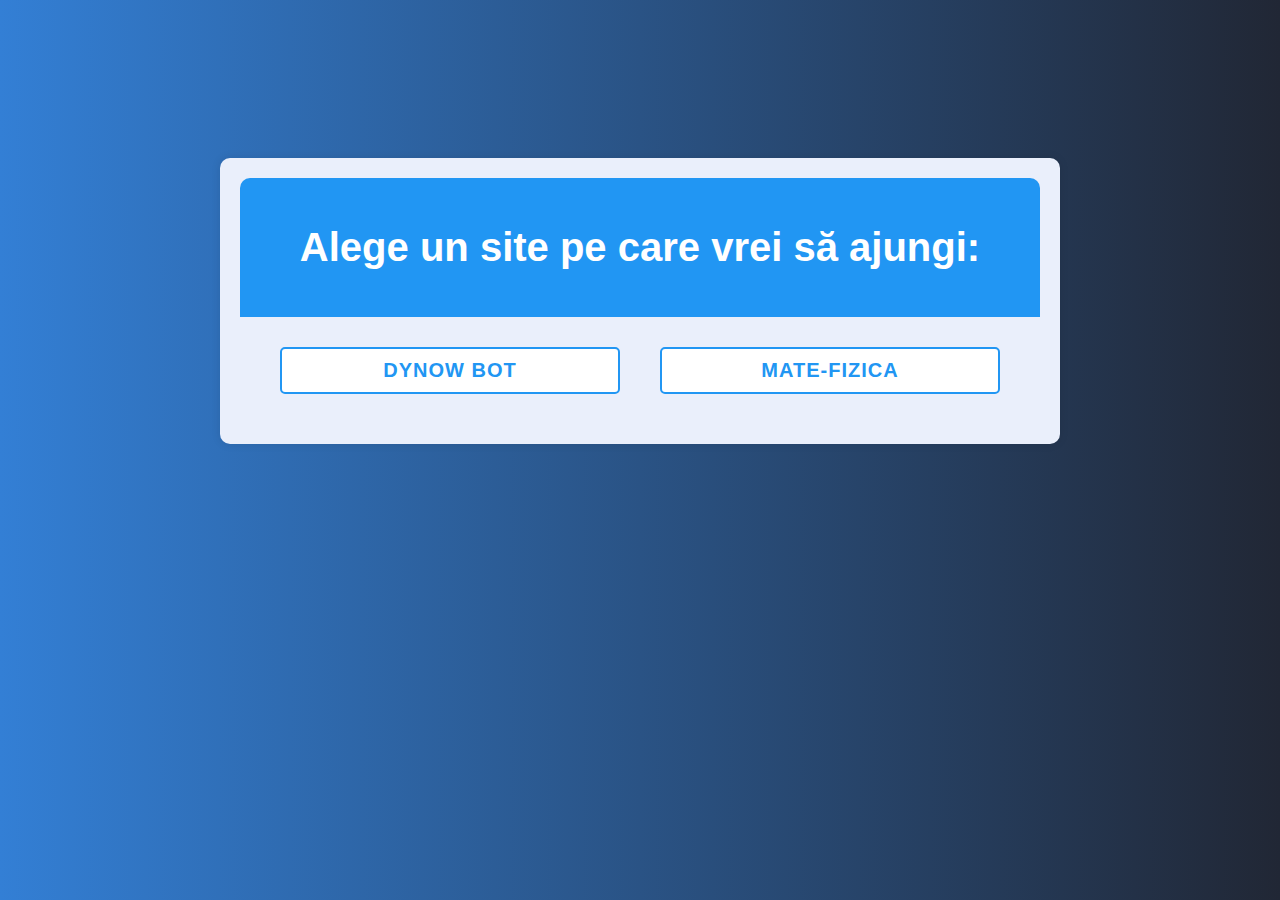
<file: index.html>
<!DOCTYPE html>
<html>
    <head>
        <meta charset="UTF-8"/>
        <meta http-equiv="X-UA-Compatible" content="IE=Edge,chrome=1">
        <base href="https://dynow.tk/" />
        <title>mainpage - dynow.tk</title>
        <meta name="description" content="dynow.tk oferă acces elevilor din România la tool-uri precum DynoW BOT pentru a îi ajuta să învete la materii precum fizică cu ajutorul dynoshop.tk și multe alte resurse pentru bacalaureat.">
        <meta name="content-language" content="ro">
        <meta name="robots" content="All">
        <meta name="viewport" content="width=device-width, initial-scale=1.0">
        <link rel="canonical" href="https://dynow.tk/" />
        <meta property="og:locale" content="ro_RO" />
        <meta property="og:type" content="website" />
        <meta property="og:title" content="dynow.tk - mainpage" />
        <meta property="og:description" content="dynow.tk oferă acces elevilor din România la tool-uri precum DynoW BOT pentru a îi ajuta să învete la materii precum fizică cu ajutorul dynoshop.tk și multe alte resurse pentru bacaleureat."/>
        <meta property="og:type" content="website" />
        <meta property="og:image" content="assets/img/Dyno3.png"/>
        <meta property="og:url" content="https://dynow.tk/" />
        <meta property="og:site_name" content="DynoW" />
        <meta name="keywords" content="DynoW, DynoW BOT, discord bot" />
        <link rel="apple-touch-icon" type="image/png" sizes="180x180" href="assets/img/Dyno3.png">
        <link rel="icon" type="image/png" sizes="16x16" href="assets/img/Dyno1.png">
        <link rel="icon" type="image/png" sizes="32x32" href="assets/img/Dyno2.png">
        <link rel="icon" type="image/png" sizes="180x180" href="assets/img/Dyno3.png">
        <link rel="icon" type="image/png" sizes="192x192" href="assets/img/Dyno4.png">
        <link rel="icon" type="image/png" sizes="512x512" href="assets/img/Dyno5.png">
        <style type="text/css">
            body {
                background: url('assets/img/bg-pattern.png'), linear-gradient(to left, #212735, #337fd5 ) ; text-align: center; padding-top: 150px; padding-left: 6rem; padding-right: 6rem; font: 20px Helvetica, sans-serif; color: #fff; 
            }
            .container {
                max-width: 800px;
                margin: 0 auto;
                background-color: #eaeffb;
                padding: 20px;
                border-radius: 10px;
                box-shadow: 0 0 10px rgba(0,0,0,0.1);
            }
            header {
                background-color: #2196F3; /* Blue */
                color: #fff;
                text-align: center;
                padding: 20px 0;
                border-top-left-radius: 10px;
                border-top-right-radius: 10px;
            }
            section {
                padding: 20px;
            }
            .options {
                display: flex;
                justify-content: center;
            }
            .site-button {
                padding: 10px 20px;
                margin: 10px 20px;
                border: none;
                border-radius: 5px;
                text-transform: uppercase;
                font-weight: bold;
                letter-spacing: 1px;
                cursor: pointer;
                width: 100%;
                font-size: 20px;
            }
            .site-a {
                background-color: #fff; /* White */
                color: #2196F3; /* Blue */
                border: 2px solid #2196F3;
            }
            .site-b {
                background-color: #fff; /* White */
                color: #2196F3; /* Blue */
                border: 2px solid #2196F3;
            }
            .site-button:hover {
                background-color: #2196F3; /* Blue */
                color: #fff;
            }
            @media (max-width: 768px) {
                body{ padding-top: 50px; padding-left: 1rem; padding-right: 1rem; }
                .options {
                    flex-direction: column;
                }
                .site-button {
                    margin: 10px 0;
                }
            }
        </style>
    </head>
    <body>
        <div class="container">
            <header>
                <h1>Alege un site pe care vrei să ajungi:</h1>
            </header>
            <section>
                <div class="options">
                    <button class="site-button site-a" onclick="location.href='https://dynow.tk/bot/';">DynoW BOT</button>
                    <button class="site-button site-b" onclick="location.href='https://dynoshop.tk/mate-fizica/';">mate-fizica</button>
                </div>
            </section>
        </div>
    </body>
</html>
</file>
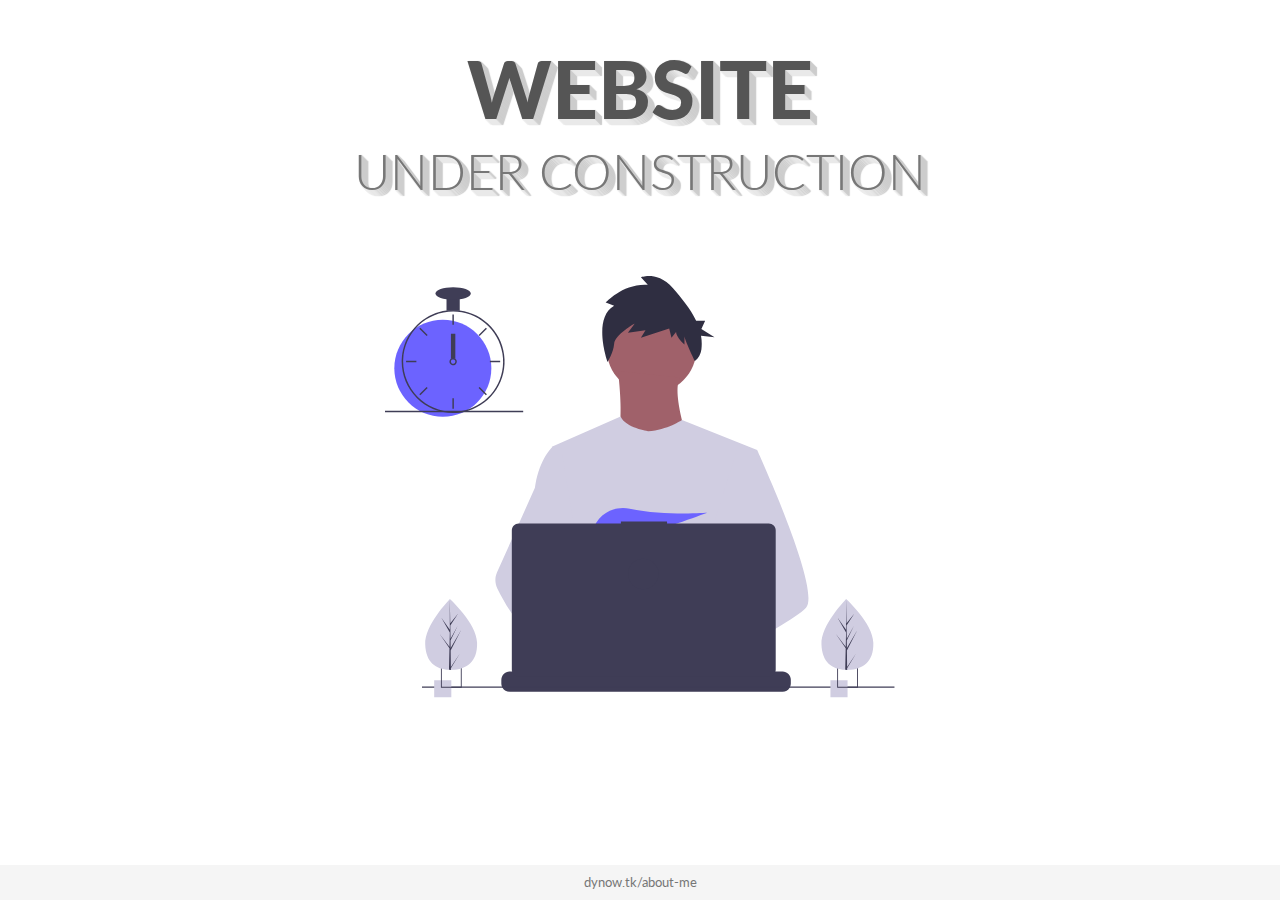
<file: about-me/index.html>
<!DOCTYPE html>
<html lang="en">
  <head>
    <meta charset="UTF-8" />
    <meta name="viewport" content="width=device-width, initial-scale=1.0" />
    <meta http-equiv="X-UA-Compatible" content="ie=edge" />

    <!-- Bootstrap -->
    <link
      rel="stylesheet"
      href="https://stackpath.bootstrapcdn.com/bootstrap/4.3.1/css/bootstrap.min.css"
      integrity="sha384-ggOyR0iXCbMQv3Xipma34MD+dH/1fQ784/j6cY/iJTQUOhcWr7x9JvoRxT2MZw1T"
      crossorigin="anonymous"
    />
    <!-- Fonts -->
    <link
      href="https://fonts.googleapis.com/css?family=Lato:400,900&display=swap"
      rel="stylesheet"
    />
    <!-- Material ui icons - google web fonts -->
    <link href="https://fonts.googleapis.com/icon?family=Material+Icons"
      rel="stylesheet">
    <!-- CSS -->
    <link rel="stylesheet" href="style.css" />
    <title>Document</title>
  </head>
  <body>
    <div class="container">
      <div class="row justify-content-center">
        <div class="col-md-10 main-title">
          <h1>Website</h1>
          <h2>under construction</h2>
        </div>
      </div>
      <div class="row align-items-center">
        <div class="col-sm-10 col-md-6 col-lg-6 svg-img p-5">
          <svg
            viewBox="0 0 834 690"
            fill="none"
            xmlns="http://www.w3.org/2000/svg"
          >
            <g id="undraw_dev_productivity_umsq 1" clip-path="url(#clip0)">
              <g id="man">
                <path
                  id="Vector"
                  d="M435.922 191.941C476.534 191.941 509.458 159.018 509.458 118.405C509.458 77.7923 476.534 44.869 435.922 44.869C395.309 44.869 362.385 77.7923 362.385 118.405C362.385 159.018 395.309 191.941 435.922 191.941Z"
                  fill="#A0616A"
                />
                <path
                  id="Vector_2"
                  d="M381.036 155.173C381.036 155.173 394.891 259.616 373.576 271.339C352.261 283.062 500.399 284.128 500.399 284.128C500.399 284.128 467.361 193.54 482.281 165.831L381.036 155.173Z"
                  fill="#A0616A"
                />
                <path
                  id="Vector_3"
                  d="M608.57 284.656L596.25 340.756L570.2 459.446L569.42 465.946L560.43 541.196L554.45 591.186L550.44 624.766C526.06 637.296 508.39 645.946 508.39 645.946C508.39 645.946 506.87 638.326 504.42 628.576C487.31 633.706 455.65 642.216 428.82 643.916C438.59 654.806 443.08 665.036 436.99 672.586C418.61 695.346 342.73 647.666 316.19 629.886C315.572 634.143 315.338 638.447 315.49 642.746L295.18 627.126L297.19 591.186L300.58 530.376L304.84 454.116C303.497 450.851 302.371 447.5 301.47 444.086C295.25 421.966 287.7 377.796 281.91 340.756C277.25 310.946 273.75 285.756 273.01 280.396C272.91 279.696 272.86 279.336 272.86 279.336L385.29 229.656C393.28 248.186 430.59 253.756 430.59 253.756C461.5 251.626 485.73 235.326 485.73 235.326L608.57 284.656Z"
                  fill="#D0CDE1"
                />
                <path
                  id="Vector_4"
                  d="M374.746 48.8468L360.997 43.3423C360.997 43.3423 389.746 11.6915 429.744 14.4439L418.494 2.05865C418.494 2.05865 445.993 -8.95021 470.992 19.9482C484.134 35.1394 499.339 52.996 508.817 73.1112H523.542L517.396 86.643L538.906 100.175L516.828 97.7442C518.144 105.154 518.346 112.719 517.428 120.189C516.48 127.661 512.667 134.473 506.793 139.187C506.793 139.187 489.741 103.891 489.741 98.387V112.148C489.741 112.148 475.992 99.7631 475.992 91.5065L468.492 101.139L464.742 86.0019L418.494 101.139L425.994 88.7543L397.245 92.8826L408.495 77.7452C408.495 77.7452 375.997 95.6348 374.746 110.772C373.497 125.909 363.984 140.253 363.984 140.253C363.984 140.253 338.498 69.4885 374.746 48.8468Z"
                  fill="#2F2E41"
                />
                <g id="rightHand">
                  <path
                    id="Vector_5"
                    d="M516.92 624.636C516.92 624.636 512.16 626.266 504.42 628.576C487.31 633.706 455.65 642.216 428.82 643.916C405.72 645.396 386.2 641.836 382.63 626.766C381.1 620.286 383.27 614.956 388 610.576C402.12 597.486 439 592.796 468.25 591.186C476.51 590.736 484.15 590.526 490.51 590.446C501.31 590.306 508.39 590.526 508.39 590.526L508.56 591.186L516.92 624.636Z"
                    fill="#A0616A"
                  />
                  <path
                    id="Vector_6"
                    d="M688.5 542.566C681.01 550.686 662.45 562.916 639.95 576.156C631.58 581.076 622.67 586.146 613.58 591.186C591.89 603.216 569.18 615.136 550.44 624.766C526.06 637.296 508.39 645.946 508.39 645.946C508.39 645.946 506.87 638.326 504.42 628.576C501.14 615.526 496.2 598.656 491.05 591.186C490.87 590.926 490.69 590.686 490.51 590.446C489.01 588.476 487.5 587.326 486.01 587.326L560.43 541.196L592.59 521.256L569.42 465.946L540.36 396.566L557.9 340.756L575.53 284.656H608.57C608.57 284.656 619.51 308.536 633.5 341.836C635.59 346.816 637.75 352.006 639.95 357.366C668.73 427.366 704.61 525.116 688.5 542.566Z"
                    fill="#D0CDE1"
                  />
                </g>
                <g id="leftHand">
                  <path
                    id="Vector_7"
                    d="M436.99 672.586C418.61 695.346 342.73 647.666 316.19 629.886C310.41 626.016 306.97 623.566 306.97 623.566L331.25 591.186L338.94 580.936C338.94 580.936 345.82 584.586 355.99 590.526C356.36 590.746 356.73 590.966 357.11 591.186C365.88 596.336 376.89 603.066 388 610.576C403.33 620.946 418.83 632.776 428.82 643.916C438.59 654.806 443.08 665.036 436.99 672.586Z"
                    fill="#A0616A"
                  />
                  <path
                    id="Vector_8"
                    d="M355.99 590.526C353.276 590.516 350.567 590.736 347.89 591.186C324.9 595.136 318.12 615.946 316.19 629.886C315.572 634.143 315.338 638.447 315.49 642.746L295.18 627.126L287.78 621.436C269.97 615.226 254.1 604.196 240.34 591.186C228.403 579.7 217.695 567.001 208.39 553.296C199.122 539.788 190.86 525.616 183.67 510.896C181.664 506.788 180.586 502.29 180.512 497.719C180.437 493.148 181.369 488.617 183.24 484.446L208.39 428.396L245.15 346.476C245.42 344.526 245.717 342.619 246.04 340.756C253.33 298.956 272.86 280.396 272.86 280.396H287.78L297.76 340.756L310.16 415.746L301.47 444.086L281.39 509.536L300.58 530.376L355.99 590.526Z"
                    fill="#D0CDE1"
                  />
                </g>
                <path
                  id="Vector_9"
                  d="M372.877 415.806L385.631 430.687C390.37 429.783 395.319 428.721 400.416 427.529L396.752 415.806L405.71 426.256C459.707 412.976 526.637 387.155 526.637 387.155C526.637 387.155 454.38 392.453 400.428 380.666C376.558 375.451 351.998 387.284 342.202 409.669C336.509 422.679 337.403 433.952 357.596 433.952C364.419 433.835 371.224 433.195 377.949 432.037L372.877 415.806Z"
                  fill="#6C63FF"
                />
              </g>
              <g id="allOther">
                <path
                  id="Vector_10"
                  d="M663.65 660.386V666.456C663.654 668.122 663.345 669.774 662.74 671.326C662.472 672.018 662.147 672.687 661.77 673.326C660.579 675.327 658.887 676.983 656.863 678.133C654.838 679.283 652.549 679.887 650.22 679.886H203.67C201.342 679.887 199.053 679.283 197.028 678.133C195.003 676.983 193.312 675.327 192.12 673.326C191.743 672.687 191.419 672.018 191.15 671.326C190.546 669.774 190.237 668.122 190.24 666.456V660.386C190.24 658.622 190.587 656.876 191.262 655.246C191.936 653.616 192.926 652.136 194.173 650.889C195.42 649.641 196.901 648.652 198.53 647.977C200.16 647.303 201.907 646.956 203.67 646.956H229.41V644.126C229.41 644.053 229.425 643.98 229.453 643.912C229.481 643.844 229.522 643.782 229.574 643.73C229.626 643.678 229.688 643.637 229.756 643.608C229.824 643.58 229.897 643.566 229.97 643.566H243.4C243.474 643.566 243.547 643.58 243.615 643.608C243.683 643.637 243.745 643.678 243.797 643.73C243.849 643.782 243.89 643.844 243.918 643.912C243.946 643.98 243.96 644.053 243.96 644.126V646.956H252.35V644.126C252.35 644.053 252.365 643.98 252.393 643.912C252.421 643.844 252.462 643.782 252.514 643.73C252.566 643.678 252.628 643.637 252.696 643.608C252.764 643.58 252.837 643.566 252.91 643.566H266.34C266.414 643.566 266.487 643.58 266.555 643.608C266.623 643.637 266.684 643.678 266.736 643.73C266.789 643.782 266.83 643.844 266.858 643.912C266.886 643.98 266.9 644.053 266.9 644.126V646.956H275.3V644.126C275.3 644.053 275.315 643.98 275.343 643.912C275.371 643.844 275.412 643.782 275.464 643.73C275.516 643.678 275.578 643.637 275.646 643.608C275.714 643.58 275.787 643.566 275.86 643.566H289.29C289.364 643.566 289.437 643.58 289.505 643.608C289.573 643.637 289.634 643.678 289.687 643.73C289.739 643.782 289.78 643.844 289.808 643.912C289.836 643.98 289.85 644.053 289.85 644.126V646.956H298.24V644.126C298.24 644.053 298.255 643.98 298.283 643.912C298.311 643.844 298.352 643.782 298.404 643.73C298.456 643.678 298.518 643.637 298.586 643.608C298.654 643.58 298.727 643.566 298.8 643.566H312.23C312.304 643.566 312.377 643.58 312.445 643.608C312.513 643.637 312.574 643.678 312.626 643.73C312.679 643.782 312.72 643.844 312.748 643.912C312.776 643.98 312.79 644.053 312.79 644.126V646.956H321.18V644.126C321.18 644.053 321.195 643.98 321.223 643.912C321.251 643.844 321.292 643.782 321.344 643.73C321.396 643.678 321.458 643.637 321.526 643.608C321.594 643.58 321.667 643.566 321.74 643.566H335.17C335.244 643.566 335.317 643.58 335.385 643.608C335.453 643.637 335.514 643.678 335.566 643.73C335.619 643.782 335.66 643.844 335.688 643.912C335.716 643.98 335.73 644.053 335.73 644.126V646.956H344.13V644.126C344.13 644.053 344.145 643.98 344.173 643.912C344.201 643.844 344.242 643.782 344.294 643.73C344.346 643.678 344.408 643.637 344.476 643.608C344.544 643.58 344.617 643.566 344.69 643.566H358.12C358.194 643.566 358.267 643.58 358.335 643.608C358.403 643.637 358.464 643.678 358.516 643.73C358.569 643.782 358.61 643.844 358.638 643.912C358.666 643.98 358.68 644.053 358.68 644.126V646.956H367.07V644.126C367.07 644.053 367.085 643.98 367.113 643.912C367.141 643.844 367.182 643.782 367.234 643.73C367.286 643.678 367.348 643.637 367.416 643.608C367.484 643.58 367.557 643.566 367.63 643.566H472.83C472.904 643.566 472.977 643.58 473.045 643.608C473.113 643.637 473.174 643.678 473.227 643.73C473.279 643.782 473.32 643.844 473.348 643.912C473.376 643.98 473.39 644.053 473.39 644.126V646.956H481.79V644.126C481.79 644.053 481.805 643.98 481.833 643.912C481.861 643.844 481.902 643.782 481.954 643.73C482.006 643.678 482.068 643.637 482.136 643.608C482.204 643.58 482.277 643.566 482.35 643.566H495.78C495.928 643.568 496.07 643.627 496.175 643.732C496.279 643.836 496.339 643.978 496.34 644.126V646.956H504.73V644.126C504.73 644.053 504.745 643.98 504.773 643.912C504.801 643.844 504.842 643.782 504.894 643.73C504.946 643.678 505.008 643.637 505.076 643.608C505.144 643.58 505.217 643.566 505.29 643.566H518.72C518.794 643.566 518.867 643.58 518.935 643.608C519.003 643.637 519.065 643.678 519.117 643.73C519.169 643.782 519.21 643.844 519.238 643.912C519.266 643.98 519.28 644.053 519.28 644.126V646.956H527.67V644.126C527.67 644.053 527.685 643.98 527.713 643.912C527.741 643.844 527.782 643.782 527.834 643.73C527.886 643.678 527.948 643.637 528.016 643.608C528.084 643.58 528.157 643.566 528.23 643.566H541.66C541.734 643.566 541.807 643.58 541.875 643.608C541.943 643.637 542.005 643.678 542.057 643.73C542.109 643.782 542.15 643.844 542.178 643.912C542.206 643.98 542.22 644.053 542.22 644.126V646.956H550.62V644.126C550.62 644.053 550.635 643.98 550.663 643.912C550.691 643.844 550.732 643.782 550.784 643.73C550.836 643.678 550.898 643.637 550.966 643.608C551.034 643.58 551.107 643.566 551.18 643.566H564.61C564.757 643.568 564.898 643.628 565.001 643.733C565.104 643.838 565.161 643.979 565.16 644.126V646.956H573.56V644.126C573.56 644.053 573.575 643.98 573.603 643.912C573.631 643.844 573.672 643.782 573.724 643.73C573.776 643.678 573.838 643.637 573.906 643.608C573.974 643.58 574.047 643.566 574.12 643.566H587.55C587.624 643.566 587.697 643.58 587.765 643.608C587.833 643.637 587.895 643.678 587.947 643.73C587.999 643.782 588.04 643.844 588.068 643.912C588.096 643.98 588.111 644.053 588.11 644.126V646.956H596.5V644.126C596.5 644.053 596.515 643.98 596.543 643.912C596.571 643.844 596.612 643.782 596.664 643.73C596.716 643.678 596.778 643.637 596.846 643.608C596.914 643.58 596.987 643.566 597.06 643.566H610.49C610.564 643.566 610.637 643.58 610.705 643.608C610.773 643.637 610.835 643.678 610.887 643.73C610.939 643.782 610.98 643.844 611.008 643.912C611.036 643.98 611.051 644.053 611.05 644.126V646.956H650.22C651.984 646.956 653.731 647.303 655.36 647.977C656.99 648.652 658.471 649.641 659.718 650.889C660.965 652.136 661.954 653.616 662.629 655.246C663.304 656.876 663.651 658.622 663.65 660.386Z"
                  fill="#3F3D56"
                />
                <path
                  id="Vector_11"
                  d="M833.5 671.326H60.5002V673.326H833.5V671.326Z"
                  fill="#3F3D56"
                />
                <path
                  id="Vector_12"
                  d="M627.695 404.757H461.252V401.326H385.78V404.757H218.651C215.665 404.757 212.801 405.943 210.69 408.054C208.579 410.166 207.392 413.029 207.392 416.015V643.927C207.392 646.913 208.578 649.776 210.69 651.888C212.801 653.999 215.665 655.185 218.651 655.185H627.695C630.68 655.185 633.544 653.999 635.656 651.888C637.767 649.776 638.953 646.913 638.953 643.927V416.015C638.953 414.537 638.662 413.073 638.096 411.707C637.53 410.341 636.701 409.1 635.656 408.054C634.61 407.009 633.369 406.179 632.003 405.614C630.637 405.048 629.173 404.757 627.695 404.757Z"
                  fill="#3F3D56"
                />
                <path
                  id="Vector_13"
                  d="M108.446 661.223H80.446V689.223H108.446V661.223Z"
                  fill="#D0CDE1"
                />
                <path
                  id="Vector_14"
                  d="M91.45 639.223V673.223H125.45V639.223H91.45ZM123.97 671.743H92.92V640.703H123.97V671.743Z"
                  fill="#3F3D56"
                />
                <path
                  id="Vector_15"
                  d="M756.446 661.223H728.446V689.223H756.446V661.223Z"
                  fill="#D0CDE1"
                />
                <path
                  id="Vector_16"
                  d="M739.45 639.223V673.223H773.45V639.223H739.45ZM771.97 671.743H740.92V640.703H771.97V671.743Z"
                  fill="#3F3D56"
                />
                <path
                  id="Vector_17"
                  d="M94.5801 230.113C138.399 230.113 173.921 194.591 173.921 150.773C173.921 106.954 138.399 71.4324 94.5801 71.4324C50.7616 71.4324 15.2396 106.954 15.2396 150.773C15.2396 194.591 50.7616 230.113 94.5801 230.113Z"
                  fill="#6C63FF"
                />
                <path
                  id="Vector_18"
                  d="M122.229 56.49C115.045 55.5764 107.775 55.5764 100.591 56.49C84.5863 58.5914 69.5206 65.2399 57.1812 75.6466C44.8419 86.0533 35.747 99.7814 30.9756 115.202C28.8056 122.229 27.5767 129.514 27.3211 136.864C27.2851 137.886 27.261 138.92 27.261 139.954C27.2833 162.265 36.1561 183.655 51.9323 199.431C67.7084 215.208 89.0991 224.08 111.41 224.103C113.201 224.103 114.992 224.043 116.759 223.934C120.908 223.674 125.03 223.103 129.093 222.227C148.495 218.055 165.798 207.161 177.947 191.468C190.096 175.776 196.308 156.295 195.487 136.467C194.666 116.638 186.864 97.7381 173.459 83.104C160.054 68.4699 141.909 59.0436 122.229 56.49H122.229ZM137.748 217.347H137.736C130.959 219.659 123.905 221.062 116.759 221.518C114.992 221.638 113.201 221.698 111.41 221.698C89.7379 221.672 68.9613 213.051 53.6369 197.727C38.3126 182.402 29.6917 161.626 29.6652 139.954C29.6652 138.92 29.6892 137.886 29.7253 136.864C30.5517 115.744 39.5159 95.7617 54.7414 81.1009C69.9669 66.4401 90.2733 58.2371 111.41 58.209C130.776 58.2101 149.513 65.0866 164.283 77.6132C179.052 90.1399 188.895 107.503 192.057 126.61C195.22 145.716 191.496 165.325 181.55 181.942C171.604 198.559 156.082 211.106 137.748 217.347H137.748Z"
                  fill="#3F3D56"
                />
                <path
                  id="Vector_19"
                  d="M112.612 63.0175H110.208V79.8473H112.612V63.0175Z"
                  fill="#3F3D56"
                />
                <path
                  id="Vector_20"
                  d="M57.8578 84.7016L56.1577 86.4017L68.0582 98.3021L69.7582 96.6021L57.8578 84.7016Z"
                  fill="#3F3D56"
                />
                <path
                  id="Vector_21"
                  d="M34.4738 138.752V141.156H51.3035V138.752H34.4738Z"
                  fill="#3F3D56"
                />
                <path
                  id="Vector_22"
                  d="M56.1577 193.506L57.8578 195.206L69.7582 183.305L68.0582 181.605L56.1577 193.506Z"
                  fill="#3F3D56"
                />
                <path
                  id="Vector_23"
                  d="M153.061 96.602L154.762 98.3021L166.662 86.4016L164.962 84.7016L153.061 96.602Z"
                  fill="#3F3D56"
                />
                <path
                  id="Vector_24"
                  d="M171.516 138.752V141.156H188.346V138.752H171.516Z"
                  fill="#3F3D56"
                />
                <path
                  id="Vector_25"
                  d="M154.762 181.605L153.061 183.305L164.962 195.206L166.662 193.506L154.762 181.605Z"
                  fill="#3F3D56"
                />
                <path
                  id="Vector_26"
                  d="M112.612 200.06H110.208V216.89H112.612V200.06Z"
                  fill="#3F3D56"
                />
                <path
                  id="Vector_27"
                  d="M122.229 35.3686H100.591V57.0069H122.229V35.3686Z"
                  fill="#3F3D56"
                />
                <path
                  id="Vector_28"
                  d="M111.41 38.975C127.344 38.975 140.261 34.4002 140.261 28.7569C140.261 23.1136 127.344 18.5388 111.41 18.5388C95.4759 18.5388 82.5588 23.1136 82.5588 28.7569C82.5588 34.4002 95.4759 38.975 111.41 38.975Z"
                  fill="#3F3D56"
                />
                <path
                  id="Vector_29"
                  d="M226 220.44H0V222.844H226V220.44Z"
                  fill="#3F3D56"
                />
              </g>
              <g id="clock">
                <path
                  id="Vector_30"
                  d="M115.016 94.2729H107.803V135.145H115.016V94.2729Z"
                  fill="#3F3D56"
                />
                <path
                  id="Vector_31"
                  d="M115.016 135.145C113.976 134.365 112.71 133.943 111.41 133.943C110.109 133.943 108.844 134.365 107.803 135.145C107.091 135.686 106.505 136.375 106.084 137.165C105.552 138.181 105.322 139.329 105.421 140.473C105.52 141.616 105.944 142.707 106.643 143.617C107.343 144.527 108.288 145.218 109.368 145.608C110.447 145.998 111.616 146.07 112.735 145.817C113.855 145.564 114.878 144.996 115.685 144.179C116.492 143.363 117.048 142.333 117.288 141.211C117.528 140.088 117.441 138.921 117.039 137.846C116.636 136.771 115.934 135.834 115.016 135.145H115.016ZM111.41 143.56C110.454 143.557 109.539 143.176 108.863 142.501C108.187 141.825 107.806 140.909 107.803 139.954C107.808 139.224 108.03 138.513 108.441 137.91C108.793 137.4 109.271 136.989 109.828 136.718C110.385 136.447 111.003 136.324 111.622 136.361C112.241 136.398 112.84 136.595 113.361 136.931C113.881 137.267 114.306 137.732 114.595 138.281C114.883 138.83 115.025 139.444 115.007 140.063C114.988 140.683 114.811 141.288 114.49 141.818C114.17 142.349 113.718 142.788 113.179 143.093C112.639 143.399 112.03 143.559 111.41 143.56V143.56Z"
                  fill="#3F3D56"
                />
              </g>
              <g id="leftTree">
                <path
                  id="Vector_32"
                  d="M150.594 599.754C151.527 631.704 132.859 643.413 109.43 644.097C108.886 644.113 108.345 644.123 107.805 644.126C106.719 644.135 105.643 644.117 104.577 644.072C83.3891 643.193 66.6173 631.945 65.7495 602.232C64.8515 571.482 103.018 531.529 105.882 528.574L105.887 528.571C105.996 528.458 106.052 528.402 106.052 528.402C106.052 528.402 149.661 567.807 150.594 599.754Z"
                  fill="#D0CDE1"
                />
                <path
                  id="Vector_33"
                  d="M107.744 639.255L122.626 617.124L107.774 641.636L107.805 644.126C106.719 644.135 105.643 644.117 104.577 644.072L105.316 612.06L105.295 611.813L105.323 611.766L105.393 608.741L89.0953 585.078L105.374 606.477L105.432 607.116L105.989 582.93L91.9123 558.397L106.029 578.681L105.882 528.574L105.882 528.407L105.887 528.571L106.822 568.062L119.651 552.021L106.864 571.464L107.144 593.098L118.949 571.984L107.187 596.279L107.343 608.309L124.512 578.897L107.395 612.505L107.744 639.255Z"
                  fill="#3F3D56"
                />
              </g>
              <g id="righTree">
                <path
                  id="Vector_34"
                  d="M798.594 599.754C799.527 631.704 780.859 643.413 757.43 644.097C756.886 644.113 756.345 644.123 755.805 644.126C754.719 644.135 753.643 644.117 752.577 644.072C731.389 643.193 714.617 631.945 713.75 602.232C712.852 571.482 751.018 531.529 753.882 528.574L753.887 528.571C753.996 528.458 754.052 528.402 754.052 528.402C754.052 528.402 797.661 567.807 798.594 599.754Z"
                  fill="#D0CDE1"
                />
                <path
                  id="Vector_35"
                  d="M755.744 639.255L770.626 617.124L755.774 641.636L755.805 644.126C754.719 644.135 753.643 644.117 752.577 644.072L753.316 612.06L753.295 611.813L753.323 611.766L753.393 608.741L737.095 585.078L753.374 606.477L753.432 607.116L753.989 582.93L739.912 558.397L754.029 578.681L753.882 528.574L753.882 528.407L753.887 528.571L754.822 568.062L767.651 552.021L754.864 571.464L755.144 593.098L766.949 571.984L755.187 596.279L755.343 608.309L772.512 578.897L755.395 612.505L755.744 639.255Z"
                  fill="#3F3D56"
                />
              </g>
              <g id="pc-circle">
                <path
                  id="Vector_36"
                  d="M422.5 512.326C436.307 512.326 447.5 501.133 447.5 487.326C447.5 473.519 436.307 462.326 422.5 462.326C408.693 462.326 397.5 473.519 397.5 487.326C397.5 501.133 408.693 512.326 422.5 512.326Z"
                  fill="#3F3D56"
                />
              </g>
            </g>
            <defs>
              <clipPath id="clip0">
                <rect width="833.5" height="689.223" fill="white" />
              </clipPath>
            </defs>
          </svg>
        </div>
      </div>
     
    </div>
      <footer class="footer">
        <div class="container text-center">
          <span>dynow.tk/about-me</span>
        </div>
      </footer>

    <!-- Optional JavaScript -->
    <!-- jQuery first, then Popper.js, then Bootstrap JS -->
    <script
      src="https://code.jquery.com/jquery-3.3.1.slim.min.js"
      integrity="sha384-q8i/X+965DzO0rT7abK41JStQIAqVgRVzpbzo5smXKp4YfRvH+8abtTE1Pi6jizo"
      crossorigin="anonymous"
    ></script>
    <script
      src="https://cdnjs.cloudflare.com/ajax/libs/popper.js/1.14.3/umd/popper.min.js"
      integrity="sha384-ZMP7rVo3mIykV+2+9J3UJ46jBk0WLaUAdn689aCwoqbBJiSnjAK/l8WvCWPIPm49"
      crossorigin="anonymous"
    ></script>
    <script
      src="https://stackpath.bootstrapcdn.com/bootstrap/4.1.3/js/bootstrap.min.js"
      integrity="sha384-ChfqqxuZUCnJSK3+MXmPNIyE6ZbWh2IMqE241rYiqJxyMiZ6OW/JmZQ5stwEULTy"
      crossorigin="anonymous"
    ></script>
  </body>
</html>
</file>
<file: about-me/style.css>
*{
    margin: 0;
    padding: 0;
    box-sizing: border-box;
}

html{
    font-size: 62.5%; /* 1rem = 10px */
}

body{
    font-family: "Lato", sans-serif;
    font-weight: 400;
    line-height: 1.7;
    color: #777;
    
}

.main-title{
    text-align: center;
    margin-top: 4rem;
    margin-bottom: 8rem;
    text-shadow: 
    1px 0px 1px #ccc, 0px 1px 1px #eee, 
    2px 1px 1px #ccc, 1px 2px 1px #eee,
    3px 2px 1px #ccc, 2px 3px 1px #eee,
    4px 3px 1px #ccc, 3px 4px 1px #eee,
    5px 4px 1px #ccc, 4px 5px 1px #eee,
    6px 5px 1px #ccc, 5px 6px 1px #eee,
    7px 6px 1px #ccc;
}

.main-title h1{
    font-size: 7rem;
    text-transform: uppercase;
    font-weight: 800;
    color: #555;
}

.main-title h2{
    font-size: 4rem;
    font-weight: 300;
    text-transform: uppercase;
}

.svg-img{
   display: block;
   margin: auto;
}

svg{
    display: block;
   margin: auto;
}

#clock{
    animation: clockHand 5s infinite linear;
    
    
    transform-box: fill-box;
    transform-origin: bottom;
}

#leftTree, #righTree{
    animation: tree 2s ease-in-out infinite alternate;
    transform-box: fill-box;
    transform-origin: bottom;
}

#man{
    animation: manBody 1s ease-in-out infinite alternate;
    transform-box: fill-box;
    transform-origin: bottom;
}

#pc-circle{
    fill: #6ace66;
    stroke-width: 4;
    animation: change-light 4s linear infinite alternate;
}

.footer {
    position: absolute;
    bottom: 0;
    width: 100%;
    height: 35px;
    line-height: 35px;
    background-color: #f5f5f5;
    font-size: 1.3rem;
}

@keyframes clockHand{
    from{
        transform: rotateZ(0deg);
    }
    from{
        transform: rotateZ(-360deg);
    }
}

@keyframes manBody{
    from{
        transform: rotateX(0deg);
    }
    to{
        transform: rotateX(10deg);
    }
}

@keyframes tree{
    from{
        transform: rotateZ(10deg);
    }
    to{
        transform: rotateZ(-20deg);
    }
}

@keyframes change-light {
    0% {
        stroke: #cd61f8;
      }
      25% {
        stroke: #6ace66;
      }
      75% {
        stroke: #2995c0;
      }
      100% {
        stroke: #e92949;
      }
  }

  /* Media Queries */

  @media (min-width: 640px){
    .main-title h1{
        font-size: 5rem;
        text-transform: uppercase;
        font-weight: 700;
        color: #555;
    }
    
    .main-title h2{
        font-size: 3rem;
        font-weight: 300;
        text-transform: uppercase;
    }
    
     
    }
     
    @media (min-width: 768px){
        .main-title h1{
            font-size: 6rem;
            text-transform: uppercase;
            font-weight: 800;
            color: #555;
        }
        
        .main-title h2{
            font-size: 4rem;
            font-weight: 300;
            text-transform: uppercase;
        }
    
     
    }
     
    @media (min-width: 1024px){
     
        .main-title h1{
            font-size: 7rem;
            text-transform: uppercase;
            font-weight: 900;
            color: #555;
        }
        
        .main-title h2{
            font-size: 5rem;
            font-weight: 300;
            text-transform: uppercase;
        }
     
    }
     
    @media (min-width: 1200px){
     
        .main-title h1{
            font-size: 8rem;
            text-transform: uppercase;
            font-weight: 900;
            color: #555;
        }
        
        .main-title h2{
            font-size: 5rem;
            font-weight: 300;
            text-transform: uppercase;
        }

        .main-title{
            text-align: center;
            margin-top: 4rem;
            margin-bottom: 4rem;
        }
        
     
    }
</file>
